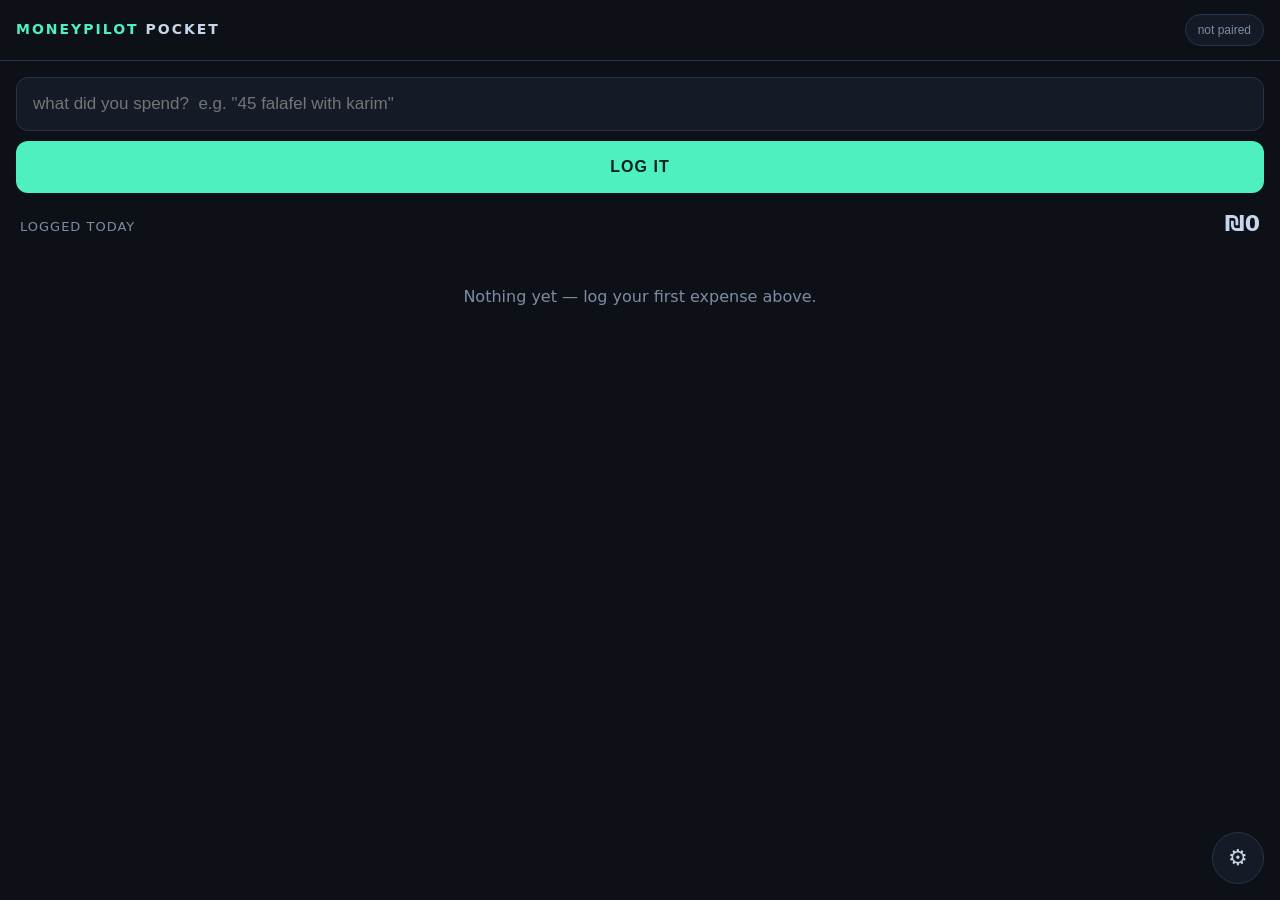
<file: pocket/index.html>
<!DOCTYPE html>
<html lang="en">
<head>
<meta charset="utf-8">
<meta name="viewport" content="width=device-width, initial-scale=1, viewport-fit=cover">
<meta name="theme-color" content="#0d1117">
<meta name="apple-mobile-web-app-capable" content="yes">
<meta name="apple-mobile-web-app-status-bar-style" content="black-translucent">
<meta name="apple-mobile-web-app-title" content="Pocket">
<link rel="manifest" href="manifest.webmanifest">
<link rel="apple-touch-icon" href="icons/apple-touch-icon.png">
<link rel="icon" href="icons/icon-192.png">
<link rel="stylesheet" href="pocket.css">
<title>MoneyPilot Pocket</title>
</head>
<body>
<header class="topbar">
  <span class="brand">MONEYPILOT <b>POCKET</b></span>
  <button id="sync-badge" class="sync-badge" title="Sync status">…</button>
</header>

<main>
  <form id="add-form" class="add">
    <input id="add-input" autocomplete="off" autocapitalize="off"
           enterkeyhint="done"
           placeholder='what did you spend?  e.g. "45 falafel with karim"'>
    <button id="add-btn" type="submit" class="big">LOG IT</button>
  </form>

  <div class="today">
    <span class="today-label">logged today</span>
    <span id="today-total" class="today-total">₪0</span>
  </div>

  <div id="empty" class="empty">Nothing yet — log your first expense above.</div>
  <ul id="list" class="list"></ul>
</main>

<button id="open-settings" class="settings-fab" title="Setup">⚙</button>

<dialog id="settings">
  <form method="dialog" class="settings-form">
    <h2>Connect to home</h2>
    <p class="hint">Pair once with your home MoneyPilot (from the desktop's
      “Pocket setup” screen). Until then, entries just queue here on the phone.</p>
    <label>Home address (Tailscale URL)
      <input id="cfg-url" inputmode="url" placeholder="https://your-pc.your-tailnet.ts.net"></label>
    <label>Pairing token
      <input id="cfg-token" placeholder="paste the token"></label>
    <div class="settings-actions">
      <button id="cfg-cancel" value="cancel" class="ghost">Cancel</button>
      <button id="cfg-save" value="save" class="big">Save</button>
    </div>
  </form>
</dialog>

<div id="toast" class="toast hidden"></div>
<script src="pocket.js"></script>
</body>
</html>
</file>
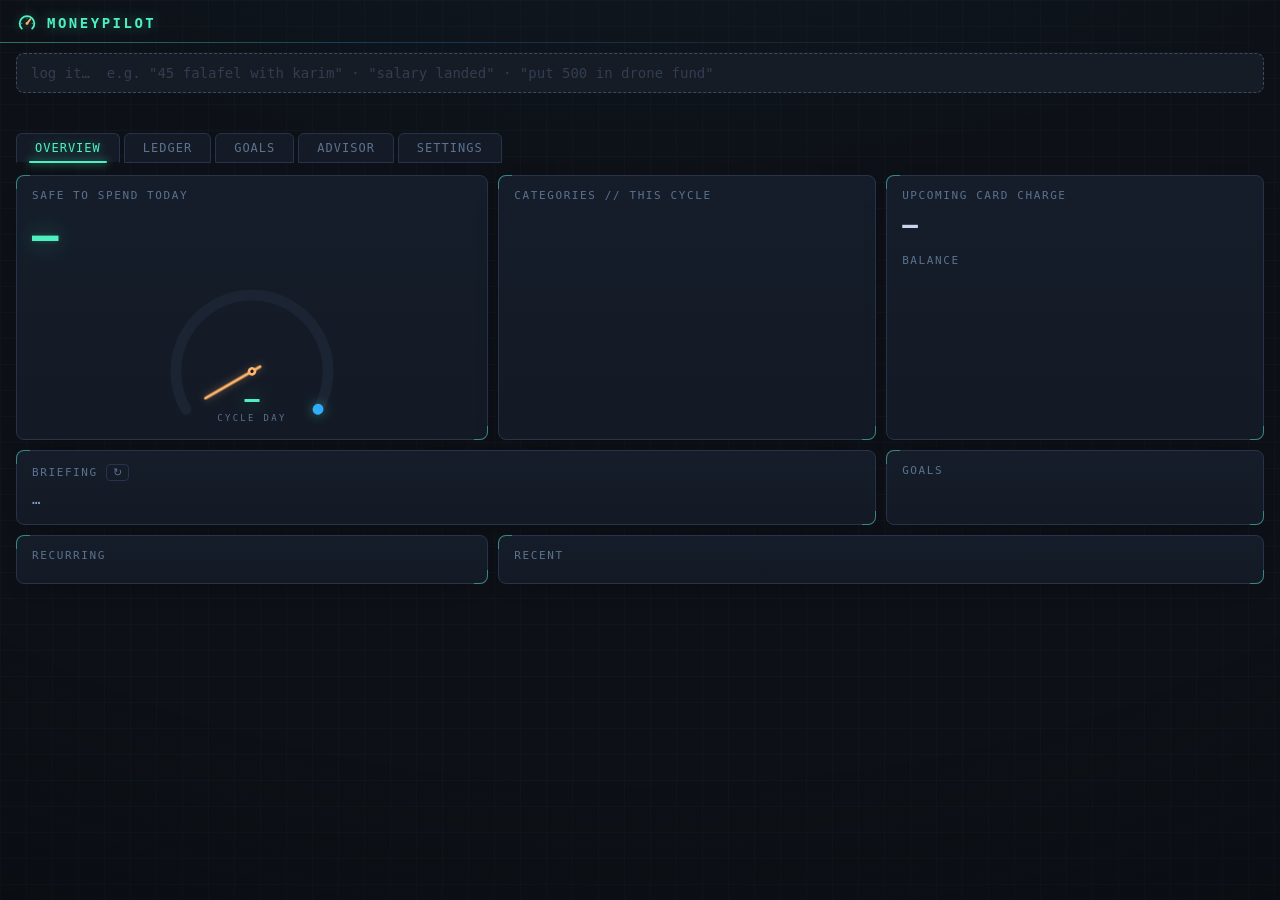
<file: app/ui/index.html>
<!DOCTYPE html>
<html lang="en">
<head>
<meta charset="utf-8">
<title>MoneyPilot</title>
<link rel="icon" type="image/png" href="assets/favicon-32.png">
<link rel="stylesheet" href="app.css">
</head>
<body>
<div id="onboarding" class="overlay hidden">
  <div class="ob-card">
    <h1>
      <svg class="logo-mark" viewBox="0 0 24 24" width="30" height="30" aria-hidden="true">
        <path d="M6.34 18.16 A8 8 0 1 1 17.66 18.16" fill="none"
              stroke="var(--accent)" stroke-width="2" stroke-linecap="round"/>
        <line x1="5.4" y1="12.5" x2="6.8" y2="12.5" stroke="var(--accent)"
              stroke-width="1.2" opacity=".55"/>
        <line x1="12" y1="5.9" x2="12" y2="7.3" stroke="var(--accent)"
              stroke-width="1.2" opacity=".55"/>
        <line x1="18.6" y1="12.5" x2="17.2" y2="12.5" stroke="var(--accent)"
              stroke-width="1.2" opacity=".55"/>
        <line x1="12" y1="12.5" x2="15.57" y2="7.93" stroke="var(--amber)"
              stroke-width="2" stroke-linecap="round"/>
        <circle cx="12" cy="12.5" r="1.5" fill="var(--amber)"/>
      </svg>
      <span class="logo-word">MONEYPILOT // FIRST FLIGHT</span>
    </h1>
    <div id="ob-steps">
      <div class="ob-step" data-step="0">
        <label>What's your name?</label>
        <input id="ob-name" class="ob-input" placeholder="Orwa">
      </div>
      <div class="ob-step hidden" data-step="1">
        <label>Monthly salary (₪) and the day it lands</label>
        <input id="ob-salary" class="ob-input" type="number" min="1" step="1"
               inputmode="numeric" placeholder="9000">
        <input id="ob-salary-day" class="ob-input" type="number" min="1" max="31"
               placeholder="day it lands, e.g. 10">
      </div>
      <div class="ob-step hidden" data-step="2">
        <label>Credit-card charge day of month</label>
        <input id="ob-card-day" class="ob-input" type="number" min="1" max="31"
               placeholder="e.g. 2">
      </div>
      <div class="ob-step hidden" data-step="3">
        <label>The brain-dump: what do you have right now, and what have you
               spent this month so far? Your own words.</label>
        <textarea id="ob-dump" class="ob-input" rows="6"
          placeholder="I have about 5000 in the bank. This month: rent 2500, ~700 groceries, 300 eating out…"></textarea>
      </div>
      <div class="ob-step hidden" data-step="4">
        <label>Proposal — edit anything, then confirm</label>
        <div id="ob-proposal" class="ob-proposal"></div>
      </div>
    </div>
    <div class="ob-nav">
      <div id="ob-dots" aria-hidden="true">
        <span class="ob-dot"></span><span class="ob-dot"></span><span
          class="ob-dot"></span><span class="ob-dot"></span><span
          class="ob-dot"></span>
      </div>
      <span id="ob-status" class="sub"></span>
      <button id="ob-next" class="btn primary">NEXT ▸</button>
    </div>
  </div>
</div>

<header>
  <span class="logo">
    <svg class="logo-mark" viewBox="0 0 24 24" width="22" height="22" aria-hidden="true">
      <path d="M6.34 18.16 A8 8 0 1 1 17.66 18.16" fill="none"
            stroke="var(--accent)" stroke-width="2" stroke-linecap="round"/>
      <line x1="5.4" y1="12.5" x2="6.8" y2="12.5" stroke="var(--accent)"
            stroke-width="1.2" opacity=".55"/>
      <line x1="12" y1="5.9" x2="12" y2="7.3" stroke="var(--accent)"
            stroke-width="1.2" opacity=".55"/>
      <line x1="18.6" y1="12.5" x2="17.2" y2="12.5" stroke="var(--accent)"
            stroke-width="1.2" opacity=".55"/>
      <g class="boot-needle">
        <line x1="12" y1="12.5" x2="15.57" y2="7.93" stroke="var(--amber)"
              stroke-width="2" stroke-linecap="round"/>
        <circle cx="12" cy="12.5" r="1.5" fill="var(--amber)"/>
      </g>
    </svg>
    <span class="logo-word">MONEYPILOT</span>
  </span>
  <span id="cycle-info" class="cycle-info"></span>
</header>

<div id="entrybar">
  <input id="entry-input" autocomplete="off"
   placeholder='log it…  e.g. "45 falafel with karim" · "salary landed" · "put 500 in drone fund"'>
  <div id="chips"></div>
</div>

<div id="update-bar" class="update-bar hidden">
  <span id="update-msg"></span>
  <span class="update-actions">
    <button id="update-dl" class="btn primary">Download</button>
    <button id="update-x" class="btn ghost" title="dismiss">✕</button>
  </span>
</div>

<nav id="tabs">
  <button class="tab active" data-tab="overview">OVERVIEW</button>
  <button class="tab" data-tab="ledger">LEDGER</button>
  <button class="tab" data-tab="goals">GOALS</button>
  <button class="tab" data-tab="advisor">ADVISOR</button>
  <button class="tab" data-tab="settings">SETTINGS</button>
</nav>

<main>
  <section id="tab-overview" class="tabpane">
    <div class="grid-ov">
      <div class="panel hero">
        <div class="label">SAFE TO SPEND TODAY</div>
        <div id="ov-sts" class="hero-num">—</div>
        <div id="ov-sts-sub" class="sub"></div>
        <div class="dialwrap">
          <svg id="ov-dial" viewBox="0 0 200 132" aria-hidden="true">
            <defs>
              <linearGradient id="dialGrad" x1="0" y1="0" x2="1" y2="0">
                <stop offset="0" stop-color="#4ef0c0"/>
                <stop offset="1" stop-color="#2da8ff"/>
              </linearGradient>
            </defs>
            <g id="ov-ticks"></g>
            <path class="dial-track" d="M 44.57 118 A 64 64 0 1 1 155.43 118"/>
            <path id="ov-gauge" class="dial-fill" pathLength="100"
                  d="M 44.57 118 A 64 64 0 1 1 155.43 118"/>
            <g id="ov-needle">
              <line x1="100" y1="94" x2="100" y2="41"/>
              <circle class="hub" cx="100" cy="86" r="3.6"/>
              <circle class="hub-in" cx="100" cy="86" r="1.4"/>
            </g>
            <text id="ov-day" class="dial-day" x="100" y="116">—</text>
            <text id="ov-day-cap" class="dial-cap" x="100" y="128">CYCLE DAY</text>
          </svg>
        </div>
        <div id="ov-sparkwrap" class="sparkwrap hidden">
          <div class="spark-head">
            <span class="spark-label">DAILY SPEND // CYCLE</span>
            <span id="ov-spark-max" class="spark-max"></span>
          </div>
          <svg id="ov-spark" viewBox="0 0 420 30" preserveAspectRatio="none"
               aria-hidden="true"></svg>
        </div>
      </div>
      <div class="panel">
        <div class="label">CATEGORIES // THIS CYCLE</div>
        <div id="ov-cats"></div>
        <div id="ov-share" class="share hidden">
          <div id="ov-donut" class="donut" aria-hidden="true"></div>
          <div class="share-right">
            <div class="label">SPEND SHARE</div>
            <div id="ov-donut-legend" class="donut-legend"></div>
          </div>
        </div>
      </div>
      <div class="panel">
        <div class="label">UPCOMING CARD CHARGE</div>
        <div id="ov-card" class="big-num">—</div>
        <div id="ov-card-sub" class="sub"></div>
        <div class="label" style="margin-top:14px">BALANCE</div>
        <div id="ov-balance" class="sub"></div>
      </div>
      <div class="panel wide">
        <div class="label">BRIEFING
          <button id="ov-brief-refresh" class="mini-btn" title="refresh">↻</button>
        </div>
        <div id="ov-briefing" class="briefing">…</div>
      </div>
      <div class="panel">
        <div class="label">GOALS</div>
        <div id="ov-goals"></div>
      </div>
      <div class="panel">
        <div class="label">RECURRING
          <span id="ov-rec-total" class="rec-total"></span>
        </div>
        <div id="ov-recurring"></div>
      </div>
      <div class="panel wide">
        <div class="label">RECENT</div>
        <div id="ov-recent"></div>
      </div>
    </div>
  </section>

  <section id="tab-ledger" class="tabpane hidden">
    <div class="filters">
      <input id="lg-month" type="month">
      <select id="lg-cat"><option value="">all categories</option></select>
      <input id="lg-text" placeholder="search…">
      <label class="chk"><input id="lg-review" type="checkbox"> needs review</label>
      <button id="lg-export" class="btn">EXPORT CSV</button>
    </div>
    <table id="lg-table">
      <thead><tr><th>date</th><th>amount</th><th>category</th>
        <th>description</th><th>method</th><th></th></tr></thead>
      <tbody id="lg-body"></tbody>
    </table>
  </section>

  <section id="tab-goals" class="tabpane hidden">
    <div id="gl-cards" class="goal-grid"></div>
    <div class="panel add-goal">
      <div class="label">NEW GOAL</div>
      <input id="gl-name" placeholder="name, e.g. Drone">
      <select id="gl-type">
        <option value="purchase_fund">purchase fund</option>
        <option value="save_by_date">save by date</option>
      </select>
      <input id="gl-target" type="number" placeholder="target ₪">
      <input id="gl-date" type="date">
      <button id="gl-save" class="btn primary">CREATE</button>
    </div>
  </section>

  <section id="tab-settings" class="tabpane hidden">
    <div class="settings-grid">
      <div class="panel">
        <div class="label">PROFILE</div>
        <label class="set-row"><span>Name</span>
          <input id="set-name" class="set-input" autocomplete="off"></label>
      </div>
      <div class="panel">
        <div class="label">INCOME &amp; CYCLE</div>
        <label class="set-row"><span>Monthly salary (₪)</span>
          <input id="set-salary" class="set-input" type="number" min="1" step="1"
                 inputmode="numeric"></label>
        <label class="set-row"><span>Salary day</span>
          <input id="set-salary-day" class="set-input" type="number" min="1"
                 max="31"></label>
        <label class="set-row"><span>Card charge day</span>
          <input id="set-card-day" class="set-input" type="number" min="1"
                 max="31"></label>
      </div>
      <div class="panel">
        <div class="label">DEFAULT PAYMENT METHOD</div>
        <select id="set-paymethod" class="set-input">
          <option value="card">card</option>
          <option value="cash">cash</option>
          <option value="transfer">transfer</option>
        </select>
        <div class="sub">used when a logged entry doesn't say how you paid</div>
      </div>
      <div class="panel wide">
        <div class="label">BUDGETS // ₪ PER CYCLE</div>
        <div id="set-budgets"></div>
        <div class="sub">blank clears a budget · budgets are trackers — they
          don't change safe-to-spend</div>
      </div>
      <div class="panel wide" id="set-pocket-panel">
        <div class="label">PHONE // MONEYPILOT POCKET</div>
        <div id="set-pocket" class="sub">…</div>
      </div>
    </div>
    <div class="settings-actions">
      <span id="set-version" class="sub set-version"></span>
      <span id="set-status" class="sub"></span>
      <button id="set-save" class="btn primary">SAVE CHANGES</button>
    </div>
  </section>

  <section id="tab-advisor" class="tabpane hidden">
    <div class="chat-layout">
      <aside id="ch-side">
        <button id="ch-new" class="btn primary">+ NEW CHAT</button>
        <div class="label side-label">CONVERSATIONS</div>
        <div id="ch-list"></div>
      </aside>
      <div class="chat-main">
        <div id="ai-connect" class="ai-connect hidden">
          <span id="ai-connect-msg">AI isn't connected on this PC.</span>
          <span class="ai-connect-actions">
            <button id="ai-connect-btn" class="btn primary">Connect AI</button>
            <button id="ai-recheck-btn" class="btn hidden">I've signed in — re-check</button>
          </span>
        </div>
        <div id="ch-thread" class="chat-thread"></div>
        <div class="chat-inputrow">
          <input id="ch-input" placeholder="ask anything about your money…">
          <button id="ch-send" class="btn primary">SEND</button>
        </div>
      </div>
    </div>
  </section>
</main>

<div id="toast" class="toast hidden"></div>
<script src="app.js"></script>
</body>
</html>
</file>
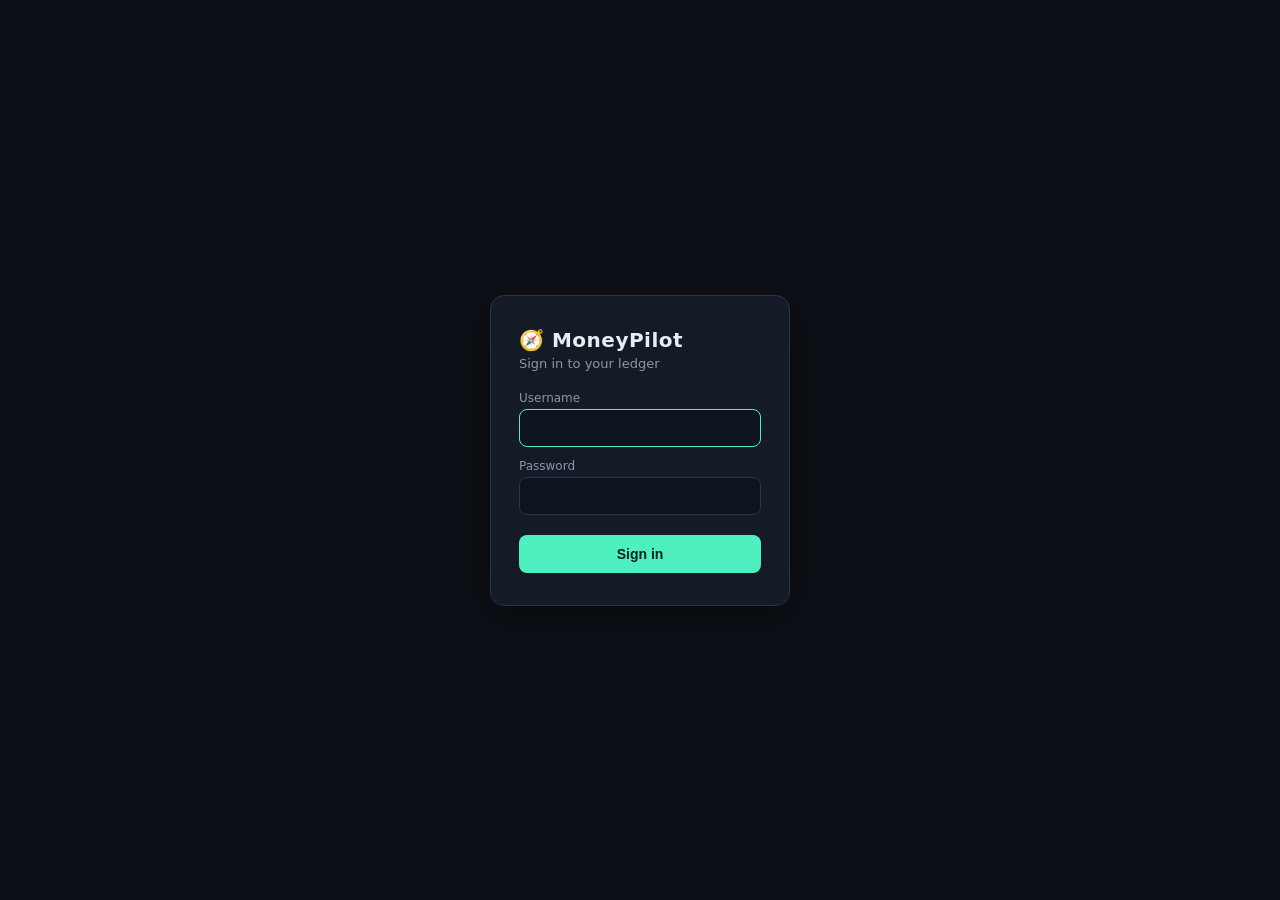
<file: app/ui/login.html>
<!DOCTYPE html>
<html lang="en">
<head>
<meta charset="utf-8">
<title>MoneyPilot — sign in</title>
<link rel="icon" type="image/png" href="assets/favicon-32.png">
<style>
  :root { --bg:#0d1117; --panel:#141b26; --accent:#4ef0c0; --line:#26334a;
          --text:#e6edf3; --muted:#8b97a7; }
  * { box-sizing: border-box; }
  body { margin:0; min-height:100vh; display:flex; align-items:center;
         justify-content:center; background:var(--bg); color:var(--text);
         font-family:'Segoe UI',system-ui,sans-serif; }
  .card { background:var(--panel); border:1px solid var(--line);
          border-radius:14px; padding:32px 28px; width:300px;
          box-shadow:0 10px 40px rgba(0,0,0,.5); }
  h1 { font-size:20px; margin:0 0 4px; letter-spacing:.5px; }
  p.sub { margin:0 0 20px; color:var(--muted); font-size:13px; }
  label { display:block; font-size:12px; color:var(--muted); margin:12px 0 4px; }
  input { width:100%; padding:10px; border-radius:8px; border:1px solid var(--line);
          background:#0d1420; color:var(--text); font-size:14px; }
  input:focus { outline:none; border-color:var(--accent); }
  button { width:100%; margin-top:20px; padding:11px; border:none;
           border-radius:8px; background:var(--accent); color:#06231c;
           font-weight:600; font-size:14px; cursor:pointer; }
  .err { display:none; margin-top:14px; color:#ff8c8c; font-size:13px; }
</style>
</head>
<body>
  <form class="card" method="post" action="/login">
    <h1>🧭 MoneyPilot</h1>
    <p class="sub">Sign in to your ledger</p>
    <label for="u">Username</label>
    <input id="u" name="username" autocomplete="username" autofocus required>
    <label for="p">Password</label>
    <input id="p" name="password" type="password" autocomplete="current-password" required>
    <button type="submit">Sign in</button>
    <div class="err" id="err">Incorrect username or password.</div>
  </form>
  <script>
    if (new URLSearchParams(location.search).has("error")) {
      document.getElementById("err").style.display = "block";
    }
  </script>
</body>
</html>
</file>
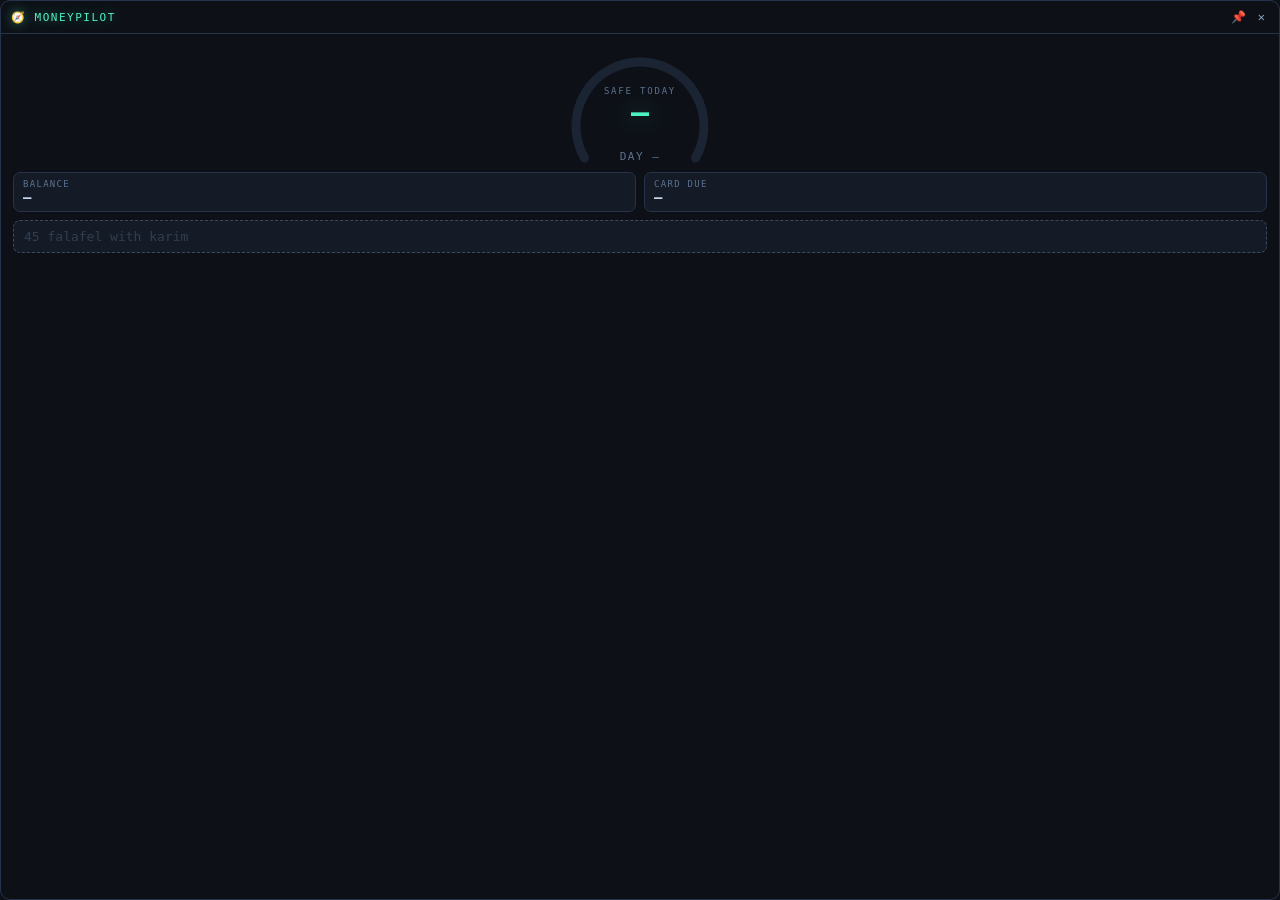
<file: app/ui/widget.html>
<!DOCTYPE html>
<html lang="en">
<head>
<meta charset="utf-8">
<title>MoneyPilot Widget</title>
<link rel="stylesheet" href="widget.css">
</head>
<body>
  <div id="w-titlebar" class="pywebview-drag-region">
    <span class="w-brand">🧭 MONEYPILOT</span>
    <span class="w-titleactions">
      <button id="w-pin" title="keep on top" class="w-iconbtn">📌</button>
      <button id="w-close" title="close" class="w-iconbtn">✕</button>
    </span>
  </div>

  <div id="w-setup" class="hidden">
    <button id="w-setup-btn" class="w-setup-btn">Set up MoneyPilot →</button>
  </div>

  <div id="w-main">
    <div class="w-dialwrap">
      <svg id="w-dial" viewBox="0 0 200 132" aria-hidden="true">
        <defs>
          <linearGradient id="wGrad" x1="0" y1="0" x2="1" y2="0">
            <stop offset="0" stop-color="#4ef0c0"/>
            <stop offset="1" stop-color="#2da8ff"/>
          </linearGradient>
        </defs>
        <path class="w-track" d="M 44.57 118 A 64 64 0 1 1 155.43 118"/>
        <path id="w-gauge" class="w-fill" pathLength="100"
              d="M 44.57 118 A 64 64 0 1 1 155.43 118"/>
        <text id="w-day" class="w-day" x="100" y="120">DAY —</text>
      </svg>
      <div class="w-hero-wrap">
        <div class="w-hero-cap">SAFE TODAY</div>
        <div id="w-hero" class="w-hero">—</div>
      </div>
    </div>

    <div id="w-allowance" class="w-allowance"></div>
    <div id="w-goalnote" class="w-goalnote hidden"></div>

    <div class="w-rows">
      <div class="w-row"><span class="w-row-cap">BALANCE</span>
        <span id="w-balance" class="w-row-val">—</span></div>
      <div class="w-row"><span class="w-row-cap">CARD DUE</span>
        <span id="w-card" class="w-row-val">—</span></div>
    </div>

    <div id="w-chip" class="w-chip hidden"></div>
    <input id="w-add" class="w-add" autocomplete="off"
           placeholder="45 falafel with karim">
  </div>

  <span id="w-err" class="w-err hidden" title="couldn't refresh">●</span>
  <script src="widget.js"></script>
</body>
</html>
</file>
<file: pocket/pocket.css>
/* MoneyPilot Pocket — mobile-first, dark cockpit palette (matches app.css). */
:root {
  --bg: #0d1117; --panel: #141b26; --line: #26334a;
  --accent: #4ef0c0; --amber: #ffb46b; --red: #ff6b7a;
  --txt: #c7d6ea; --muted: #7e8ca3;
  --accent-glow: rgba(78, 240, 192, .35);
}
* { box-sizing: border-box; -webkit-tap-highlight-color: transparent; }
html, body { margin: 0; height: 100%; }
body {
  background: var(--bg); color: var(--txt);
  font: 16px/1.4 -apple-system, "Segoe UI", system-ui, sans-serif;
  display: flex; flex-direction: column; min-height: 100dvh;
  padding: env(safe-area-inset-top) env(safe-area-inset-right) 0 env(safe-area-inset-left);
}

.topbar {
  display: flex; align-items: center; justify-content: space-between;
  padding: 14px 16px; border-bottom: 1px solid var(--line);
}
.brand { color: var(--accent); letter-spacing: 2px; font-size: 14px; font-weight: 600; }
.brand b { color: var(--txt); }
.sync-badge {
  border: 1px solid var(--line); background: var(--panel); color: var(--muted);
  border-radius: 999px; padding: 5px 12px; font-size: 12px; min-height: 32px;
}
.sync-badge.ok { color: var(--accent); border-color: var(--accent-glow); }
.sync-badge.wait { color: var(--amber); border-color: rgba(255,180,107,.4); }
.sync-badge.off { color: var(--muted); }

main { flex: 1; padding: 16px; display: flex; flex-direction: column; gap: 14px; }

.add { display: flex; flex-direction: column; gap: 10px; }
#add-input {
  width: 100%; padding: 16px; font-size: 17px;
  background: var(--panel); color: var(--txt);
  border: 1px solid var(--line); border-radius: 12px;
}
#add-input:focus { outline: none; border-color: var(--accent); box-shadow: 0 0 0 3px var(--accent-glow); }
.big {
  width: 100%; padding: 16px; font-size: 16px; font-weight: 700; letter-spacing: 1px;
  color: #06231b; background: var(--accent); border: 0; border-radius: 12px;
  min-height: 52px;
}
.big:active { filter: brightness(.9); }
.ghost { background: transparent; color: var(--muted); border: 1px solid var(--line);
  border-radius: 12px; padding: 14px; min-height: 52px; }

.today { display: flex; align-items: baseline; justify-content: space-between;
  padding: 2px 4px; }
.today-label { color: var(--muted); font-size: 13px; text-transform: uppercase; letter-spacing: 1px; }
.today-total { font-size: 22px; font-weight: 700; color: var(--txt); }

.empty { color: var(--muted); text-align: center; padding: 30px 10px; }
.list { list-style: none; margin: 0; padding: 0; display: flex; flex-direction: column; gap: 8px; }
.item {
  display: flex; align-items: center; gap: 10px;
  background: var(--panel); border: 1px solid var(--line); border-radius: 12px; padding: 12px 14px;
}
.item .txt { flex: 1; min-width: 0; }
.item .desc { display: block; overflow: hidden; text-overflow: ellipsis; white-space: nowrap; }
.item .meta { color: var(--muted); font-size: 12px; }
.item .amt { font-weight: 700; }
.item .state { font-size: 13px; }
.item .state.synced { color: var(--accent); }
.item .state.wait { color: var(--amber); }
.item .del {
  background: transparent; border: 0; color: var(--muted); font-size: 20px; padding: 4px 6px;
}
.item.is-synced .del { display: none; }

.settings-fab {
  position: fixed; right: 16px; bottom: calc(16px + env(safe-area-inset-bottom));
  width: 52px; height: 52px; border-radius: 50%;
  background: var(--panel); color: var(--txt); border: 1px solid var(--line); font-size: 22px;
}
dialog#settings { background: var(--panel); color: var(--txt); border: 1px solid var(--line);
  border-radius: 14px; padding: 18px; width: min(92vw, 420px); }
dialog#settings::backdrop { background: rgba(0,0,0,.6); }
.settings-form h2 { margin: 0 0 6px; font-size: 18px; }
.hint { color: var(--muted); font-size: 13px; margin: 0 0 14px; }
.settings-form label { display: block; font-size: 13px; color: var(--muted); margin-bottom: 12px; }
.settings-form input { width: 100%; margin-top: 5px; padding: 12px; font-size: 16px;
  background: var(--bg); color: var(--txt); border: 1px solid var(--line); border-radius: 10px; }
.settings-actions { display: flex; gap: 10px; margin-top: 4px; }
.settings-actions .big, .settings-actions .ghost { flex: 1; }

.toast {
  position: fixed; left: 50%; transform: translateX(-50%);
  bottom: calc(80px + env(safe-area-inset-bottom));
  background: var(--line); color: var(--txt); padding: 10px 16px; border-radius: 10px;
  font-size: 14px; max-width: 90vw; text-align: center; transition: opacity .2s;
}
.toast.hidden { opacity: 0; pointer-events: none; }
</file>
<file: app/ui/app.css>
:root {
  --bg: #0d1117; --panel: #141b26; --panel2: #161c26; --line: #26334a;
  --txt: #c7d6ea; --dim: #5b7290; --dim2: #8aa3c2;
  --accent: #4ef0c0; --blue: #2da8ff; --amber: #ffb46b; --red: #ff6b7a;
  --purple: #b48cff;
  --mono: "Cascadia Mono", "Cascadia Code", Consolas, monospace;
  --accent-glow: rgba(78, 240, 192, .45);
  --accent-faint: rgba(78, 240, 192, .14);
  --amber-glow: rgba(255, 180, 107, .45);
  --ease-inst: cubic-bezier(.25, .8, .3, 1);          /* instrument settle */
  --ease-needle: cubic-bezier(.3, 1.25, .4, 1);       /* slight overshoot  */
}
/* registered so goal rings can sweep their conic fill */
@property --p { syntax: "<number>"; inherits: false; initial-value: 0; }

* { box-sizing: border-box; margin: 0; }
body { background-color: var(--bg); color: var(--txt); font-family: var(--mono);
       font-size: 14px; height: 100vh; display: flex; flex-direction: column;
       font-variant-numeric: tabular-nums;
       background-image:
         radial-gradient(1100px 460px at 50% -120px, rgba(45, 168, 255, .05), transparent 65%),
         linear-gradient(rgba(138, 163, 194, .026) 1px, transparent 1px),
         linear-gradient(90deg, rgba(138, 163, 194, .026) 1px, transparent 1px);
       background-size: auto, 26px 26px, 26px 26px; }
/* faint vignette so the HUD panels float; sits above content, ignores input */
body::before { content: ""; position: fixed; inset: 0; pointer-events: none;
  z-index: 1; background:
    radial-gradient(120% 95% at 50% 32%, transparent 58%, rgba(3, 6, 10, .42)); }
.hidden { display: none !important; }
::selection { background: rgba(78, 240, 192, .25); }
::-webkit-scrollbar { width: 8px; height: 8px; }
::-webkit-scrollbar-thumb { background: #243047; border-radius: 4px;
  border: 2px solid var(--bg); }
::-webkit-scrollbar-thumb:hover { background: #2c6a57; }
::-webkit-scrollbar-track { background: transparent; }
::-webkit-scrollbar-corner { background: transparent; }

/* keyboard focus reads as a powered-up instrument */
:focus-visible { outline: 1px solid var(--accent); outline-offset: 2px;
  box-shadow: 0 0 12px -4px var(--accent-glow); }

/* --- header / brand ----------------------------------------------------- */
header { display: flex; justify-content: space-between; align-items: center;
         padding: 12px 16px 9px; position: relative; }
header::after { content: ""; position: absolute; left: 0; right: 0; bottom: 0;
  height: 1px; background: linear-gradient(90deg, var(--accent-glow),
    rgba(45, 168, 255, .25) 30%, rgba(38, 51, 74, .5) 65%, transparent); }
.logo { display: inline-flex; align-items: center; gap: 9px;
  color: var(--accent); font-weight: bold; letter-spacing: 2.5px; }
.logo-mark { flex: none; filter: drop-shadow(0 0 5px rgba(78, 240, 192, .35)); }
.logo-word { text-shadow: 0 0 14px var(--accent-glow); }
.cycle-info { color: var(--dim); font-size: 12px; letter-spacing: 1px; }
/* boot moment: the header needle sweeps the dial once on load */
.boot-needle { transform-origin: 12px 12.5px; transform-box: view-box;
  animation: bootSweep .65s var(--ease-needle) backwards; }
@keyframes bootSweep { from { transform: rotate(-150deg); } }

/* --- entry bar + chips --------------------------------------------------- */
#entrybar { padding: 10px 16px 0; }
#entry-input { width: 100%; background: var(--panel2); color: var(--txt);
  border: 1px dashed #3b4a61; border-radius: 8px; padding: 11px 14px;
  font: inherit; outline: none; transition: border-color .15s, box-shadow .15s; }
#entry-input::placeholder { color: #46587290; }
#entry-input:focus { border-color: var(--accent); border-style: solid;
  box-shadow: 0 0 16px -7px var(--accent-glow); }
#chips { display: flex; gap: 6px; flex-wrap: wrap; min-height: 30px;
         padding-top: 6px; }
.chip { display: inline-flex; gap: 8px; align-items: center; font-size: 12px;
  border-radius: 99px; padding: 4px 12px; border: 1px solid var(--line);
  background: var(--panel); animation: chipIn .18s ease-out; }
@keyframes chipIn { from { opacity: 0; transform: translateY(4px); } }
.chip.ok { color: var(--accent); border-color: #2a5c4d;
  box-shadow: 0 0 10px -4px var(--accent-glow); }
.chip.review { color: var(--amber); border-color: #5c482a;
  box-shadow: 0 0 10px -4px rgba(255, 180, 107, .4); }
.chip.pending { color: var(--dim2); animation: pulse 1.2s infinite; }
.chip button { background: none; border: none; color: var(--dim);
  cursor: pointer; font: inherit; font-size: 11px; }
.chip button:hover { color: var(--red); }
@keyframes pulse { 50% { opacity: .45; } }

/* --- tabs ----------------------------------------------------------------- */
nav#tabs { display: flex; gap: 4px; padding: 10px 16px 0; }
.tab { background: var(--panel); color: var(--dim); border: 1px solid var(--line);
  border-radius: 6px 6px 0 0; padding: 7px 18px; cursor: pointer;
  font: inherit; font-size: 12px; letter-spacing: 1px; position: relative;
  transition: color .15s; }
.tab:hover { color: var(--dim2); }
.tab.active { color: var(--accent); border-bottom-color: var(--bg);
  text-shadow: 0 0 10px var(--accent-glow); }
/* the underline snaps in like a mechanical indicator */
.tab.active::after { content: ""; position: absolute; left: 12px; right: 12px;
  bottom: -1px; height: 2px; border-radius: 2px; background: var(--accent);
  box-shadow: 0 0 9px 1px var(--accent-glow); transform-origin: left center;
  animation: tabSnap .18s var(--ease-inst); }
@keyframes tabSnap { from { transform: scaleX(0); } }
/* pane switch: quick fade/slide (restarts when .hidden is removed) */
.tabpane { animation: paneIn .16s ease-out; }
@keyframes paneIn { from { opacity: 0; transform: translateY(5px); } }

/* --- panels (HUD frames) ---------------------------------------------------- */
main { flex: 1; overflow-y: auto; padding: 12px 16px 16px; }
.panel { background: linear-gradient(180deg, #151d2a, #131a25);
  border: 1px solid var(--line); border-radius: 8px; padding: 13px 15px;
  position: relative; box-shadow: 0 10px 26px -18px rgba(0, 0, 0, .85); }
.panel::before, .panel::after { content: ""; position: absolute; width: 13px;
  height: 13px; pointer-events: none; }
.panel::before { top: -1px; left: -1px; border-top: 1px solid var(--accent-glow);
  border-left: 1px solid var(--accent-glow); border-top-left-radius: 8px; }
.panel::after { bottom: -1px; right: -1px;
  border-bottom: 1px solid var(--accent-glow);
  border-right: 1px solid var(--accent-glow);
  border-bottom-right-radius: 8px; }
.label { color: var(--dim); font-size: 11px; letter-spacing: 1.6px;
  margin-bottom: 8px; }
.sub { color: var(--dim2); font-size: 12px; margin-top: 4px; }

/* --- overview ----------------------------------------------------------------- */
.grid-ov { display: grid; grid-template-columns: 1.25fr 1fr 1fr; gap: 10px; }
.grid-ov .wide { grid-column: span 2; }
.hero-num { color: var(--accent); font-size: 44px; font-weight: bold;
  text-shadow: 0 0 24px var(--accent-glow), 0 0 5px rgba(78, 240, 192, .2); }
/* overspent day: the rolling allowance is negative — warn instead of all-good green */
.hero-num.over { color: var(--red);
  text-shadow: 0 0 24px rgba(255, 107, 122, .4), 0 0 5px rgba(255, 107, 122, .2); }
.big-num { color: var(--txt); font-size: 26px; font-weight: bold; }

/* the cycle dial — the brand mark, working */
.dialwrap { display: flex; justify-content: center; margin: 8px 0 0; }
#ov-dial { width: min(238px, 86%); overflow: visible; }
.dial-track { fill: none; stroke: #1b2433; stroke-width: 9;
  stroke-linecap: round; }
.dial-fill { fill: none; stroke: url(#dialGrad); stroke-width: 9;
  stroke-linecap: round; stroke-dasharray: 100; stroke-dashoffset: 100;
  filter: drop-shadow(0 0 5px var(--accent-glow));
  transition: stroke-dashoffset .9s var(--ease-inst); }
#ov-ticks .tick { stroke: var(--accent); stroke-width: .8; opacity: .22; }
#ov-ticks .tick.major { stroke-width: 1.5; opacity: .45; }
#ov-needle { transform-origin: 100px 86px; transform-box: view-box;
  transform: rotate(-120deg); transition: transform .9s var(--ease-needle); }
#ov-needle line { stroke: var(--amber); stroke-width: 2.4;
  stroke-linecap: round; filter: drop-shadow(0 0 3px var(--amber-glow)); }
#ov-needle .hub { fill: var(--amber); }
#ov-needle .hub-in { fill: #131a25; }
.dial-day { fill: var(--accent); font-family: var(--mono); font-size: 21px;
  font-weight: bold; text-anchor: middle;
  filter: drop-shadow(0 0 7px var(--accent-glow)); }
.dial-cap { fill: var(--dim); font-family: var(--mono); font-size: 7.5px;
  letter-spacing: 2px; text-anchor: middle; }

/* daily-spend sparkline in the hero footer */
.sparkwrap { margin-top: 10px; border-top: 1px solid #1a2230;
  padding-top: 8px; }
.spark-head { display: flex; justify-content: space-between;
  align-items: baseline; margin-bottom: 4px; }
.spark-label { color: var(--dim); font-size: 10px; letter-spacing: 1.6px; }
.spark-max { color: var(--dim2); font-size: 10.5px; letter-spacing: .5px; }
#ov-spark { display: block; width: 100%; height: 30px; }
.spark-area { fill: rgba(45, 168, 255, .12); animation: fadeIn .8s ease-out; }
.spark-line { fill: none; stroke: var(--blue); stroke-width: 1.4;
  stroke-dasharray: 100; animation: sparkDraw .9s var(--ease-inst); }
@keyframes sparkDraw { from { stroke-dashoffset: 100; } }
@keyframes fadeIn { from { opacity: 0; } }

.catrow { margin-bottom: 9px; font-size: 12px; }
.catrow .bar { height: 7px; background: var(--bg); border-radius: 99px;
  overflow: hidden; margin-top: 3px; border: 1px solid #1a2230; }
.catrow .fill { height: 100%; border-radius: 99px; position: relative;
  overflow: hidden;
  background: linear-gradient(90deg, #1f76c7, var(--blue));
  box-shadow: 0 0 7px rgba(45, 168, 255, .5);
  animation: barGrow .7s var(--ease-inst) backwards; }
@keyframes barGrow { from { width: 0; } }
.catrow.over .fill { background: linear-gradient(90deg, #c7833f, var(--amber));
  box-shadow: 0 0 7px rgba(255, 180, 107, .55); }
/* shimmer only on over-pace bars — a slow caution glint */
.catrow.over .fill::after { content: ""; position: absolute; inset: 0;
  transform: translateX(-100%);
  background: linear-gradient(105deg, transparent 30%,
    rgba(255, 235, 205, .25) 50%, transparent 70%);
  animation: shimmer 3s ease-in-out 1.2s infinite; }
@keyframes shimmer { 0% { transform: translateX(-100%); }
  45%, 100% { transform: translateX(100%); } }
.catrow.unbudgeted .fill { background: var(--dim); box-shadow: none; }
.catrow .meta { display: flex; justify-content: space-between;
  color: var(--dim2); }

/* category-share donut + legend */
.share { display: flex; align-items: center; gap: 14px; margin-top: 12px;
  border-top: 1px solid #1a2230; padding-top: 12px; }
.donut { width: 92px; height: 92px; border-radius: 50%; flex: none;
  position: relative; animation: fadeIn .6s ease-out;
  box-shadow: 0 0 22px -10px rgba(45, 168, 255, .55); }
.donut::before { content: ""; position: absolute; inset: -4px;
  border-radius: 50%; border: 1px solid #1f2a3d; pointer-events: none; }
.donut::after { content: ""; position: absolute; inset: 17px;
  border-radius: 50%; background: #141c28;
  box-shadow: inset 0 0 10px rgba(0, 0, 0, .55); }
.share-right { flex: 1; min-width: 0; }
.share-right .label { margin-bottom: 5px; }
.donut-legend { font-size: 11.5px; }
.lg-row { display: flex; align-items: center; gap: 7px; padding: 2px 0;
  color: var(--dim2); }
.lg-dot { width: 8px; height: 8px; border-radius: 2px; flex: none; }
.lg-name { flex: 1; overflow: hidden; text-overflow: ellipsis;
  white-space: nowrap; }
.lg-val { color: var(--dim); font-size: 11px; }

.briefing { color: var(--dim2); line-height: 1.55; }
.mini-btn { background: none; border: 1px solid var(--line); color: var(--dim);
  border-radius: 4px; cursor: pointer; font-size: 11px; transition: all .15s; }
.mini-btn:hover { color: var(--accent); border-color: var(--accent); }

.recent-row { display: flex; justify-content: space-between; padding: 4px 0;
  border-bottom: 1px dotted #1d2737; font-size: 12.5px; }
.recent-row .neg { color: var(--txt); } .recent-row .pos { color: var(--accent); }

/* --- ledger -------------------------------------------------------------------- */
.filters { display: flex; gap: 8px; margin-bottom: 10px; align-items: center; }
.filters input, .filters select { background: var(--panel); color: var(--txt);
  border: 1px solid var(--line); border-radius: 6px; padding: 6px 9px;
  font: inherit; font-size: 12px; transition: border-color .15s; }
.filters input:focus, .filters select:focus { border-color: var(--accent);
  outline: none; }
.chk { color: var(--dim2); font-size: 12px; }
table { width: 100%; border-collapse: separate; border-spacing: 0;
  font-size: 12.5px; }
/* header stays pinned inside the scrolling pane, hairline glow underneath */
th { text-align: left; color: var(--dim); font-size: 11px; letter-spacing: 1.6px;
  padding: 7px 8px; position: sticky; top: 0; z-index: 2;
  background: #0e1420; border-bottom: 1px solid var(--line);
  box-shadow: 0 10px 14px -13px var(--accent-glow); }
td { padding: 6px 8px; border-bottom: 1px solid #1a2230; }
tbody tr { transition: background .12s, transform .12s, box-shadow .12s; }
tbody tr:hover { transform: translateY(-1px);
  box-shadow: 0 3px 12px -7px rgba(0, 0, 0, .9); }
tbody tr:hover td { background: rgba(138, 163, 194, .04); }
tr.review td { background: rgba(255, 180, 107, .05); }
/* needs-review: amber edge pulses three times, then holds; hover steadies it */
tr.review td:first-child { position: relative; }
tr.review td:first-child::before { content: ""; position: absolute; left: 0;
  top: 2px; bottom: 2px; width: 2px; border-radius: 1px;
  background: var(--amber); opacity: .5;
  animation: edgePulse 1.4s ease-in-out 3; }
tr.review:hover td:first-child::before { animation: none; opacity: .85; }
@keyframes edgePulse { 50% { opacity: 1; } }
.rowbtn { background: none; border: none; color: var(--dim);
  cursor: pointer; font-size: 12px; }
.rowbtn:hover { color: var(--accent); }
td input, td select { background: var(--bg); color: var(--txt);
  border: 1px solid var(--blue); border-radius: 4px; font: inherit;
  font-size: 12px; padding: 2px 5px; width: 100%; }

/* --- goals ----------------------------------------------------------------------- */
.goal-grid { display: grid; grid-template-columns: repeat(3, 1fr); gap: 10px;
  margin-bottom: 12px; }
.goalcard { --ring-c: var(--blue); --ring-glow: rgba(45, 168, 255, .35); }
.goalcard.ready { --ring-c: var(--accent); --ring-glow: var(--accent-glow); }
.goalcard.behind { --ring-c: var(--amber); --ring-glow: rgba(255, 180, 107, .4); }
/* 270-degree conic ring echoing the brand gauge; --p set inline (0..100)
   and swept from 0 on render via the registered @property */
.goalcard .ring { --p: 0; width: 96px; height: 96px; margin: 12px auto 8px;
  border-radius: 50%; display: flex; align-items: center;
  justify-content: center; position: relative;
  background: conic-gradient(from 225deg,
    var(--ring-c) 0deg, var(--ring-c) calc(var(--p) * 2.7deg),
    #233048 calc(var(--p) * 2.7deg) 270deg, transparent 270deg);
  box-shadow: 0 0 20px -8px var(--ring-glow);
  animation: ringSweep .8s var(--ease-inst); }
@keyframes ringSweep { from { --p: 0; } }
.goalcard .ring::after { content: ""; position: absolute; inset: -7px;
  border-radius: 50%; box-shadow: 0 0 26px var(--ring-glow); opacity: 0;
  pointer-events: none; }
.goalcard.ready .ring::after { animation: halo 2.6s ease-in-out 1s infinite; }
@keyframes halo { 50% { opacity: .9; } }
.goalcard .ring-pct { width: 72px; height: 72px; border-radius: 50%;
  background: #131a25; display: flex; align-items: center;
  justify-content: center; font-size: 16px; font-weight: bold;
  color: var(--ring-c); }
.goalcard .verdict { letter-spacing: 1px; }
.goalcard .verdict.ready { color: var(--accent); }
.goalcard .verdict.behind { color: var(--amber); }
.add-goal { display: flex; gap: 8px; align-items: center; flex-wrap: wrap; }
.add-goal input, .add-goal select { background: var(--bg); color: var(--txt);
  border: 1px solid var(--line); border-radius: 6px; padding: 7px 9px;
  font: inherit; font-size: 12px; transition: border-color .15s; }
.add-goal input:focus, .add-goal select:focus { border-color: var(--accent);
  outline: none; }

/* --- buttons ----------------------------------------------------------------------- */
.btn { background: var(--panel2); border: 1px solid var(--line);
  color: var(--dim2); border-radius: 6px; padding: 7px 16px; cursor: pointer;
  font: inherit; font-size: 12px; letter-spacing: 1px;
  transition: border-color .15s, box-shadow .15s, color .15s; }
.btn.primary { color: var(--accent); border-color: #2a5c4d;
  background: linear-gradient(180deg, rgba(78, 240, 192, .07), transparent); }
.btn:hover { border-color: var(--accent);
  box-shadow: 0 0 14px -6px var(--accent-glow); }

/* --- advisor ----------------------------------------------------------------------- */
.chat-layout { display: flex; gap: 12px; align-items: stretch; }
/* sidebar gets the instrument-panel treatment */
#ch-side { flex: none; width: 208px; display: flex; flex-direction: column;
  gap: 8px; background: linear-gradient(180deg, #131b27, #111723);
  border: 1px solid var(--line); border-radius: 8px; padding: 10px;
  position: relative; box-shadow: 0 10px 26px -18px rgba(0, 0, 0, .85); }
#ch-side::before, #ch-side::after { content: ""; position: absolute;
  width: 13px; height: 13px; pointer-events: none; }
#ch-side::before { top: -1px; left: -1px;
  border-top: 1px solid var(--accent-glow);
  border-left: 1px solid var(--accent-glow); border-top-left-radius: 8px; }
#ch-side::after { bottom: -1px; right: -1px;
  border-bottom: 1px solid var(--accent-glow);
  border-right: 1px solid var(--accent-glow);
  border-bottom-right-radius: 8px; }
#ch-new { width: 100%; }
.side-label { margin: 2px 0 0 2px; }
#ch-list { display: flex; flex-direction: column; gap: 4px;
  max-height: calc(100vh - 320px); overflow-y: auto; }
.ch-item { display: flex; align-items: center; gap: 6px; padding: 7px 9px;
  border: 1px solid transparent; border-left: 2px solid transparent;
  border-radius: 6px; background: rgba(13, 17, 23, .45); cursor: pointer;
  transition: border-color .15s, background .12s; }
.ch-item:hover { border-color: var(--line); background: var(--panel); }
.ch-item.active { border-color: #2a5c4d; border-left-color: var(--accent);
  box-shadow: 0 0 12px -6px var(--accent-glow);
  background: linear-gradient(180deg, var(--accent-faint), transparent); }
.ch-item .ch-meta { flex: 1; min-width: 0; }
.ch-item .ch-title { display: block; font-size: 12px; color: var(--txt);
  white-space: nowrap; overflow: hidden; text-overflow: ellipsis; }
.ch-item.active .ch-title { color: var(--accent); }
.ch-item .ch-date { display: block; font-size: 10.5px; color: var(--dim);
  letter-spacing: .5px; margin-top: 2px; }
.ch-item .ch-del { flex: none; background: none; border: none; color: var(--dim);
  cursor: pointer; font: inherit; font-size: 12px; padding: 0 2px;
  transition: color .15s; }
.ch-item .ch-del:hover { color: var(--red); }
/* two-step delete: armed = amber, pulsing for the 3s confirm window */
.ch-item .ch-del.armed { color: var(--amber); font-size: 10px;
  letter-spacing: 1px; animation: pulse 1s infinite; }
.chat-main { flex: 1; min-width: 0; display: flex; flex-direction: column; }
.chat-thread { display: flex; flex-direction: column; gap: 8px;
  max-height: calc(100vh - 290px); overflow-y: auto; padding-bottom: 10px; }
.bubble { max-width: 72%; padding: 9px 13px; font-size: 13px;
  line-height: 1.5; white-space: pre-wrap;
  animation: bubbleIn .18s ease-out backwards; }
@keyframes bubbleIn { from { opacity: 0; transform: translateY(6px); } }
.bubble.user { align-self: flex-end; background: #1f2c40;
  border: 1px solid #2b3a4f; border-radius: 10px 10px 3px 10px; }
.bubble.assistant { align-self: flex-start; background: var(--panel);
  border: 1px solid var(--line); color: var(--dim2);
  border-left: 2px solid rgba(78, 240, 192, .45);
  border-radius: 10px 10px 10px 3px; }
/* typing indicator: three breathing dots */
.bubble.typing { display: flex; gap: 5px; align-items: center;
  padding: 13px 14px; }
.bubble.typing span { width: 6px; height: 6px; border-radius: 50%;
  background: var(--dim2); animation: typing 1.1s ease-in-out infinite; }
.bubble.typing span:nth-child(2) { animation-delay: .18s; }
.bubble.typing span:nth-child(3) { animation-delay: .36s; }
@keyframes typing { 0%, 60%, 100% { opacity: .25; transform: translateY(0); }
  30% { opacity: 1; transform: translateY(-3px); } }
.actioncard { align-self: flex-start; border: 1px dashed var(--amber);
  border-radius: 8px; padding: 9px 13px; font-size: 12px; color: var(--amber);
  box-shadow: 0 0 18px -10px rgba(255, 180, 107, .5);
  animation: bubbleIn .18s ease-out backwards; }
.actioncard button { margin-left: 10px; }
.chat-inputrow { display: flex; gap: 8px; margin-top: 10px; }
.chat-inputrow input { flex: 1; background: var(--panel2); color: var(--txt);
  border: 1px solid var(--line); border-radius: 8px; padding: 10px 13px;
  font: inherit; transition: border-color .15s, box-shadow .15s; }
.chat-inputrow input:focus { border-color: var(--accent); outline: none;
  box-shadow: 0 0 16px -7px var(--accent-glow); }

/* --- empty states ------------------------------------------------------------------- */
.empty-state { display: flex; flex-direction: column; align-items: center;
  gap: 9px; color: #3d5170; padding: 30px 0 22px; font-size: 12px;
  letter-spacing: 1.2px; text-align: center; animation: fadeIn .4s ease-out; }
.empty-state svg { opacity: .5; }
.goal-grid .empty-state { grid-column: 1 / -1; }
.chat-thread .empty-state { align-self: center; margin-top: 36px; }

/* --- onboarding ----------------------------------------------------------------------- */
.overlay { position: fixed; inset: 0; background: rgba(5, 8, 12, .94);
  z-index: 50; display: flex; align-items: center; justify-content: center; }
.ob-card { width: 620px; background: var(--panel); border: 1px solid var(--blue);
  border-radius: 12px; padding: 26px; position: relative;
  box-shadow: 0 0 70px -22px rgba(45, 168, 255, .45); }
.ob-card::before, .ob-card::after { content: ""; position: absolute;
  width: 16px; height: 16px; pointer-events: none; }
.ob-card::before { top: -1px; left: -1px;
  border-top: 1px solid var(--accent-glow);
  border-left: 1px solid var(--accent-glow); border-top-left-radius: 12px; }
.ob-card::after { bottom: -1px; right: -1px;
  border-bottom: 1px solid var(--accent-glow);
  border-right: 1px solid var(--accent-glow);
  border-bottom-right-radius: 12px; }
.ob-card h1 { color: var(--accent); font-size: 16px; letter-spacing: 2.5px;
  margin-bottom: 18px; display: flex; align-items: center; gap: 11px; }
.ob-card h1 .logo-word { font-size: 15px; }
/* steps slide in from the right as the flight plan advances */
.ob-step { animation: stepIn .25s ease-out; }
@keyframes stepIn { from { opacity: 0; transform: translateX(16px); } }
.ob-step label { display: block; color: var(--dim2); margin-bottom: 10px;
  line-height: 1.5; }
.ob-input { width: 100%; background: var(--bg); color: var(--txt);
  border: 1px solid var(--line); border-radius: 8px; padding: 10px 12px;
  font: inherit; margin-bottom: 8px; transition: border-color .15s; }
.ob-input:focus { border-color: var(--accent); outline: none; }
.ob-nav { display: flex; justify-content: space-between; align-items: center;
  margin-top: 14px; gap: 12px; }
#ob-dots { display: flex; gap: 8px; align-items: center; flex: none; }
.ob-dot { width: 7px; height: 7px; border-radius: 50%; background: #233048;
  transition: background .25s, box-shadow .25s; }
.ob-dot.done { background: #2a5c4d; }
.ob-dot.cur { background: var(--accent);
  box-shadow: 0 0 8px var(--accent-glow); }
#ob-status { flex: 1; text-align: right; }
#ob-status.err { color: var(--red); }
/* a field flagged by First Flight validation (0, fraction, blank salary…) */
.ob-input.bad, .ob-proposal input.bad { border-color: var(--red);
  box-shadow: 0 0 10px -4px rgba(255, 107, 122, .55); }
.ob-proposal .ob-hint { color: var(--dim2); font-size: 11px;
  opacity: .7; padding-top: 6px; }
/* the CONFIRM button breathes once it is reachable */
#ob-next.confirm { animation: readyGlow 2s ease-in-out infinite; }
@keyframes readyGlow {
  0%, 100% { box-shadow: 0 0 10px -7px var(--accent-glow); }
  50% { box-shadow: 0 0 18px -4px var(--accent-glow); } }
.ob-proposal { max-height: 320px; overflow-y: auto; font-size: 12.5px; }
.ob-proposal .prow { display: flex; gap: 8px; align-items: center;
  padding: 3px 0; color: var(--dim2); }
.ob-proposal input { background: var(--bg); color: var(--txt);
  border: 1px solid var(--line); border-radius: 4px; font: inherit;
  font-size: 12px; padding: 3px 6px; width: 90px; }

/* --- toast --------------------------------------------------------------------------- */
.toast { position: fixed; bottom: 18px; right: 18px; background: var(--panel2);
  border: 1px solid var(--amber); color: var(--amber); border-radius: 8px;
  padding: 10px 16px; font-size: 12.5px; z-index: 60; max-width: 420px;
  display: flex; align-items: center; gap: 12px;
  box-shadow: 0 8px 28px -10px rgba(255, 180, 107, .35);
  animation: toastIn .2s var(--ease-inst); }
@keyframes toastIn { from { opacity: 0; transform: translateY(8px); } }
.toast-btn { background: none; border: 1px solid var(--amber); color: var(--amber);
  border-radius: 4px; cursor: pointer; font: inherit; font-size: 11px;
  padding: 2px 8px; letter-spacing: 1px; }
.toast-btn:hover { background: var(--amber); color: var(--bg); }

/* --- settings --------------------------------------------------------------------------- */
.settings-grid { display: grid; grid-template-columns: repeat(3, 1fr); gap: 14px;
  align-items: start; }
.settings-grid .wide { grid-column: 1 / -1; }
.set-row { display: flex; align-items: center; justify-content: space-between;
  gap: 12px; margin-top: 12px; }
.set-row > span { color: var(--dim2); font-size: 13px; }
.set-input { background: #0e1622; color: var(--txt); border: 1px solid var(--line);
  border-radius: 7px; padding: 8px 10px; font: inherit; font-size: 13px;
  outline: none; width: 150px; transition: border-color .15s; }
.set-input:focus { border-color: var(--accent);
  box-shadow: 0 0 14px -7px var(--accent-glow); }
.set-input.bad { border-color: var(--red); }
#set-paymethod { width: 100%; }
.set-budget-row { display: flex; align-items: center; justify-content: space-between;
  gap: 12px; margin-top: 9px; }
.set-budget-row > span { color: var(--txt); font-size: 13px; }
.set-budget { width: 120px; }
.settings-actions { display: flex; align-items: center; justify-content: flex-end;
  gap: 16px; margin-top: 18px; }
#set-status.err { color: var(--red); }

/* --- motion off ------------------------------------------------------------------------ */
@media (prefers-reduced-motion: reduce) {
  *, *::before, *::after {
    animation-duration: .01ms !important;
    animation-iteration-count: 1 !important;
    transition-duration: .01ms !important;
  }
}

/* --- AI-not-connected banner (desktop only; web uses the host login) ------- */
.ai-connect {
  display: flex; align-items: center; justify-content: space-between; gap: 12px;
  margin: 0 0 10px; padding: 10px 14px; border-radius: 10px;
  background: rgba(255, 180, 107, .10); border: 1px solid rgba(255, 180, 107, .38);
  color: var(--amber); font-size: 13px; line-height: 1.4;
}
.ai-connect .ai-connect-actions { display: flex; gap: 8px; flex: 0 0 auto; }

/* --- app update banner (desktop only; web build is always current) --------- */
.update-bar {
  display: flex; align-items: center; justify-content: space-between; gap: 12px;
  padding: 8px 16px; font-size: 13px; color: var(--blue);
  background: rgba(45, 168, 255, .12);
  border-bottom: 1px solid rgba(45, 168, 255, .40);
}
.update-bar .update-actions { display: flex; gap: 8px; align-items: center; flex: 0 0 auto; }
.btn.ghost {
  background: transparent; border-color: transparent; box-shadow: none;
  padding: 4px 9px; opacity: .75;
}
.btn.ghost:hover { opacity: 1; }
.set-version { opacity: .6; margin-right: auto; }

/* --- Pocket (phone) pairing card in Settings ------------------------------- */
#set-pocket p { margin: 6px 0; line-height: 1.5; }
#set-pocket code { background: rgba(45,168,255,.12); color: var(--blue);
  padding: 1px 6px; border-radius: 5px; word-break: break-all; }
.pocket-link { color: var(--accent); word-break: break-all; }
.pocket-token { color: var(--muted); font-size: 12px; }

/* --- Overview RECURRING card --------------------------------------------- */
.rec-total { float: right; color: var(--accent); font-weight: 600; }
.rec-row { padding: 6px 0; border-bottom: 1px solid var(--line); }
.rec-row:last-child { border-bottom: 0; }
.rec-row .meta { display: flex; justify-content: space-between; gap: 8px; }
.rec-sub { display: flex; justify-content: space-between; align-items: center; }
.rec-hike { color: var(--amber); }
.rec-x { background: none; border: 0; color: var(--dim); cursor: pointer;
         font-size: 15px; line-height: 1; padding: 0 4px; }
.rec-x:hover { color: var(--red); }
</file>
<file: app/ui/widget.css>
:root {
  --bg: #0d1117; --panel: #141b26; --line: #26334a;
  --txt: #c7d6ea; --dim: #5b7290; --dim2: #8aa3c2;
  --accent: #4ef0c0; --blue: #2da8ff; --amber: #ffb46b; --red: #ff6b7a;
  --mono: "Cascadia Mono", "Cascadia Code", Consolas, monospace;
  --accent-glow: rgba(78, 240, 192, .45);
}
* { box-sizing: border-box; margin: 0; }
.hidden { display: none !important; }
html, body { height: 100%; }
body { background: var(--bg); color: var(--txt); font-family: var(--mono);
  font-size: 13px; font-variant-numeric: tabular-nums; user-select: none;
  display: flex; flex-direction: column; overflow: hidden;
  border: 1px solid var(--line); border-radius: 10px; }

#w-titlebar { display: flex; justify-content: space-between; align-items: center;
  padding: 7px 10px; cursor: move; border-bottom: 1px solid var(--line); }
.w-brand { color: var(--accent); letter-spacing: 1.5px; font-size: 11px;
  text-shadow: 0 0 12px var(--accent-glow); }
.w-titleactions { display: flex; gap: 4px; }
.w-iconbtn { background: none; border: none; color: var(--dim2); cursor: pointer;
  font: inherit; font-size: 12px; padding: 2px 4px; border-radius: 5px; }
.w-iconbtn:hover { color: var(--txt); background: #1c2638; }
#w-pin.on { color: var(--accent); }

#w-main { flex: 1; display: flex; flex-direction: column; padding: 6px 12px 12px; }
.w-dialwrap { position: relative; display: flex; justify-content: center; }
#w-dial { width: 200px; overflow: visible; }
.w-track { fill: none; stroke: #1b2433; stroke-width: 9; stroke-linecap: round; }
.w-fill { fill: none; stroke: url(#wGrad); stroke-width: 9; stroke-linecap: round;
  stroke-dasharray: 100; stroke-dashoffset: 100;
  filter: drop-shadow(0 0 5px var(--accent-glow));
  transition: stroke-dashoffset .9s cubic-bezier(.25,.8,.3,1); }
.w-day { fill: var(--dim); font-size: 11px; letter-spacing: 1.5px;
  text-anchor: middle; font-family: var(--mono); }
.w-hero-wrap { position: absolute; top: 46px; left: 0; right: 0; text-align: center; }
.w-hero-cap { color: var(--dim); font-size: 9px; letter-spacing: 1.8px; }
.w-hero { color: var(--accent); font-size: 30px; font-weight: bold;
  text-shadow: 0 0 22px var(--accent-glow); line-height: 1.1; }
.w-hero.over { color: var(--red); text-shadow: 0 0 22px rgba(255, 107, 122, .4); }

.w-allowance { text-align: center; color: var(--dim2); font-size: 10px;
  letter-spacing: .5px; margin: -4px 0 2px; }
.w-goalnote { text-align: center; color: var(--amber); font-size: 10px;
  letter-spacing: .5px; margin: -2px 0 6px; opacity: .85; }
.w-rows { display: flex; gap: 8px; margin: 2px 0 8px; }
.w-row { flex: 1; background: var(--panel); border: 1px solid var(--line);
  border-radius: 7px; padding: 6px 9px; }
.w-row-cap { display: block; color: var(--dim); font-size: 9px; letter-spacing: 1.3px; }
.w-row-val { color: var(--txt); font-size: 14px; font-weight: bold; }

.w-add { background: var(--panel); color: var(--txt); border: 1px dashed #3b4a61;
  border-radius: 7px; padding: 8px 10px; font: inherit; outline: none;
  transition: border-color .15s; }
.w-add::placeholder { color: #46587290; }
.w-add:focus { border-color: var(--accent); border-style: solid;
  box-shadow: 0 0 14px -7px var(--accent-glow); }

.w-chip { display: flex; align-items: center; gap: 8px; font-size: 11px;
  background: var(--panel); border: 1px solid #2a5c4d; color: var(--accent);
  border-radius: 99px; padding: 4px 10px; margin-bottom: 6px;
  animation: chipIn .18s ease-out; }
@keyframes chipIn { from { opacity: 0; transform: translateY(4px); } }
.w-chip.offline { border-color: #5c482a; color: var(--amber); }
.w-chip button { background: none; border: none; color: var(--dim2);
  cursor: pointer; font: inherit; font-size: 11px; margin-left: auto; }
.w-chip button:hover { color: var(--txt); }

#w-setup { flex: 1; display: flex; align-items: center; justify-content: center; }
.w-setup-btn { background: var(--panel); color: var(--accent);
  border: 1px solid #2a5c4d; border-radius: 8px; padding: 12px 18px;
  cursor: pointer; font: inherit; }

.w-err { position: fixed; bottom: 6px; right: 8px; color: var(--red);
  font-size: 9px; opacity: .85; }
</file>
